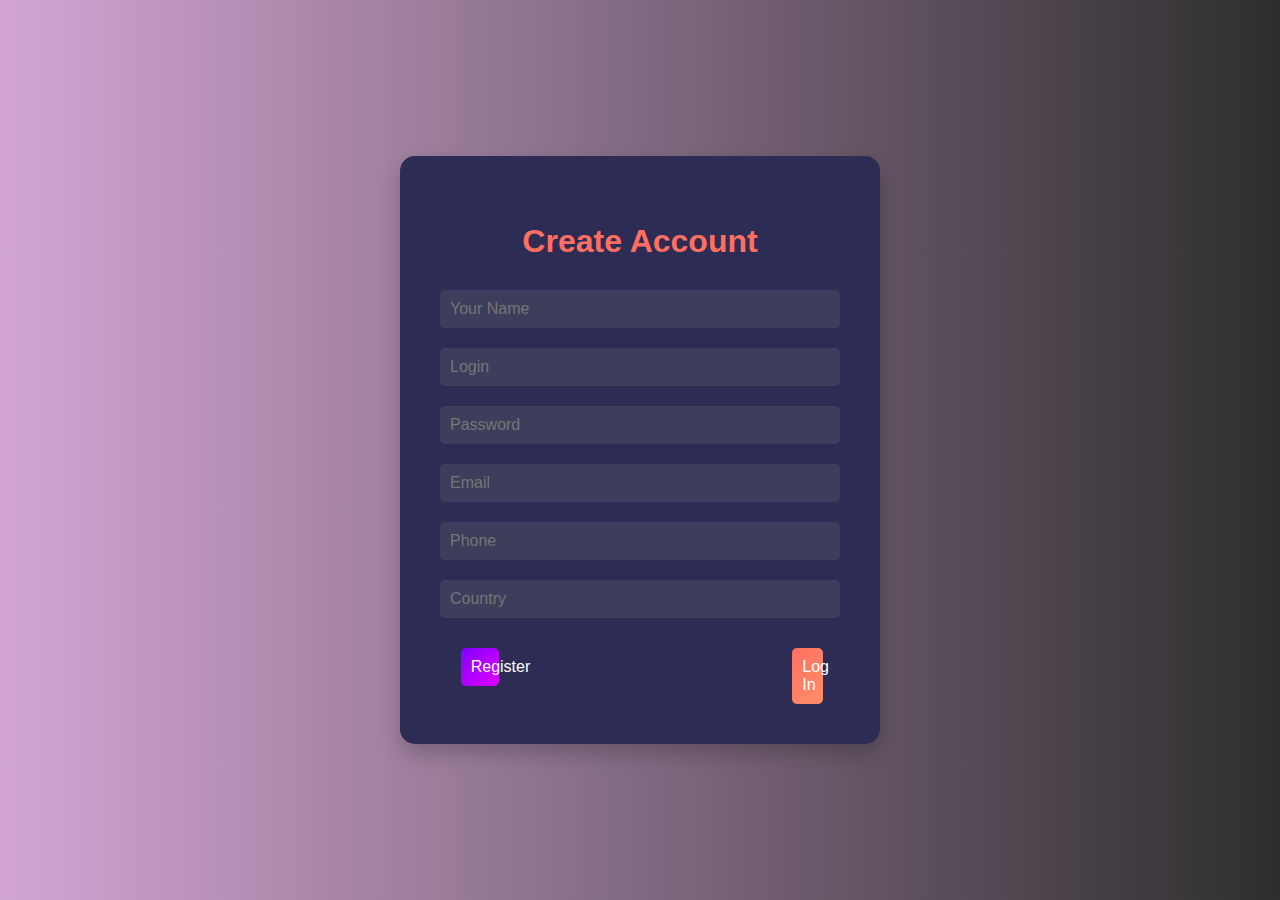
<file: create.html>
<html>
<head>
    <title>Create Account</title>
    <style>
        body {
            margin: 0;
            padding: 0;
            display: flex;
            justify-content: center;
            align-items: center;
            height: 100vh;
            background: linear-gradient(to right, #d4a5d4, #2e2e2e);
            font-family: 'Arial', sans-serif;
        }
        .container {
            background-color: #2c2c54;
            padding: 40px;
            border-radius: 15px;
            box-shadow: 0 10px 20px rgba(0, 0, 0, 0.2);
            text-align: center;
            position: relative;
            width: 400px;
        }
        .container h2 {
            color: #ff6f61;
            font-size: 32px;
            margin-bottom: 20px;
        }
        .container input {
            width: 100%;
            padding: 10px;
            margin: 10px 0;
            border: none;
            border-radius: 5px;
            background-color: #3d3d5c;
            color: #b3b3cc;
            font-size: 16px;
        }
        .container .buttons {
            display: flex;
            justify-content: space-between;
            margin-top: 20px;
        }
        .container .buttons button {
            width: 48%;
            padding: 10px;
            border: none;
            border-radius: 5px;
            font-size: 16px;
            cursor: pointer;
        }
        .container .buttons .register {
            background: linear-gradient(135deg, #7f00ff, #e100ff);
            color: white;
        }
        .container .buttons .reset {
            background: linear-gradient(135deg, #ff6f61, #ff9068);
            color: white;
        }

    </style>
</head>
<body>
    <div class="container">
        <h2>Create Account</h2>
        <input type="text" placeholder="Your Name">
        <input type="text" placeholder="Login">
        <input type="password" placeholder="Password">
        <input type="email" placeholder="Email">
        <input type="tel" placeholder="Phone">
        <input type="text" placeholder="Country">
        <div class="buttons">
            <a href="login.html">
            <button class="register">Register</button>
            </a>
            <a href="login.html">
            <button class="reset">Log In</button>
            </a>
        </div>
    </div>
</body>
</html>
</file>
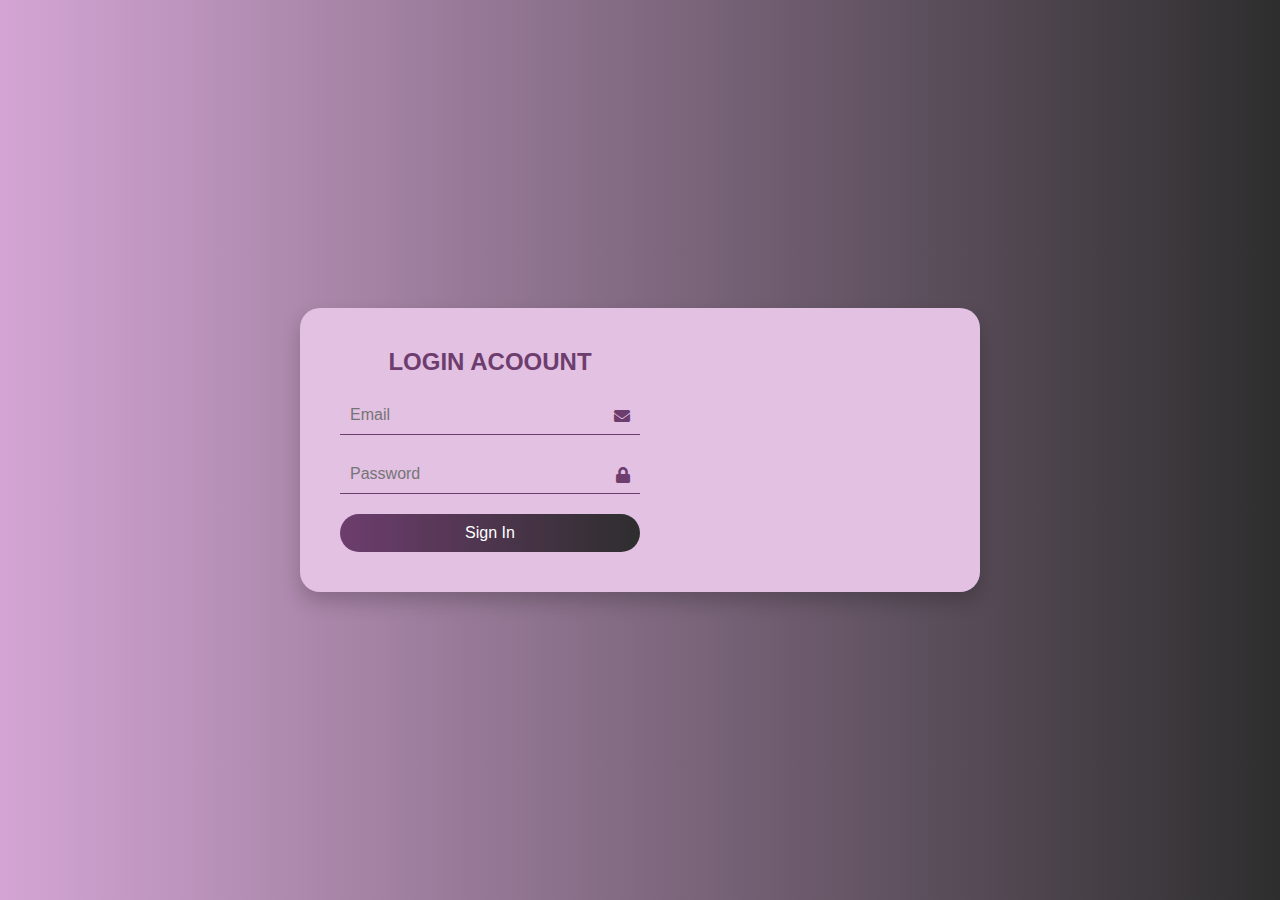
<file: login.html>
<html>
<head>
    <link rel="stylesheet" href="https://cdnjs.cloudflare.com/ajax/libs/font-awesome/5.15.3/css/all.min.css">
    <style>
        body {
            margin: 0;
            padding: 0;
            display: flex;
            justify-content: center;
            align-items: center;
            height: 100vh;
            background: linear-gradient(to right, #d4a5d4, #2e2e2e);
            font-family: 'Arial', sans-serif;
        }
        .container {
            display: flex;
            background: #e3c1e3;
            border-radius: 20px;
            box-shadow: 0 10px 20px rgba(0, 0, 0, 0.2);
            overflow: hidden;
        }
        .form-container {
            padding: 40px;
            width: 300px;
        }
        .form-container h2 {
            margin: 0 0 20px;
            font-size: 24px;
            color: #6d3d6d;
            text-align: center;
        }
        .form-container .input-group {
            margin-bottom: 20px;
            position: relative;
        }
        .form-container .input-group input {
            width: 100%;
            padding: 10px 40px 10px 10px;
            border: none;
            border-bottom: 1px solid #6d3d6d;
            background: transparent;
            outline: none;
            color: #6d3d6d;
            font-size: 16px;
        }
        .form-container .input-group i {
            position: absolute;
            right: 10px;
            top: 50%;
            transform: translateY(-50%);
            color: #6d3d6d;
        }
        .form-container .btn {
            width: 100%;
            padding: 10px;
            border: none;
            border-radius: 20px;
            background: linear-gradient(to right, #6d3d6d, #2e2e2e);
            color: #fff;
            font-size: 16px;
            cursor: pointer;
            transition: background 0.3s;
            -webkit-transition: color .2s linear;
            transition: color .2s linear;
            transition: background-color .1s linear .1;
        }
        .form-container .btn:hover {
            background: linear-gradient(to right, #2e2e2e, #6d3d6d);
            -webkit-transition: color .25s linear, background-color .1s linear .1s;
            transition: color .25s linear, background-color .1s linear .1s;
        }
        .image-container {
            width: 300px;
            background: url('https://placehold.co/300x400') no-repeat center center/cover;
            border-radius: 0 20px 20px 0;
        }
    </style>
</head>
<body>
    <div class="container">
        <div class="form-container">
            <h2>LOGIN ACOOUNT</h2>
            <div class="input-group">
                <input type="email" placeholder="Email">
                <i class="fas fa-envelope"></i>
            </div>
            <div class="input-group">
                <input type="password" placeholder="Password">
                <i class="fas fa-lock"></i>
            </div>
            <a href="/index.html">
            <button class="btn">Sign In</button>
            </a>
        </div>
        <div class="image-container"></div>
    </div>
</body>
</html>
</file>
